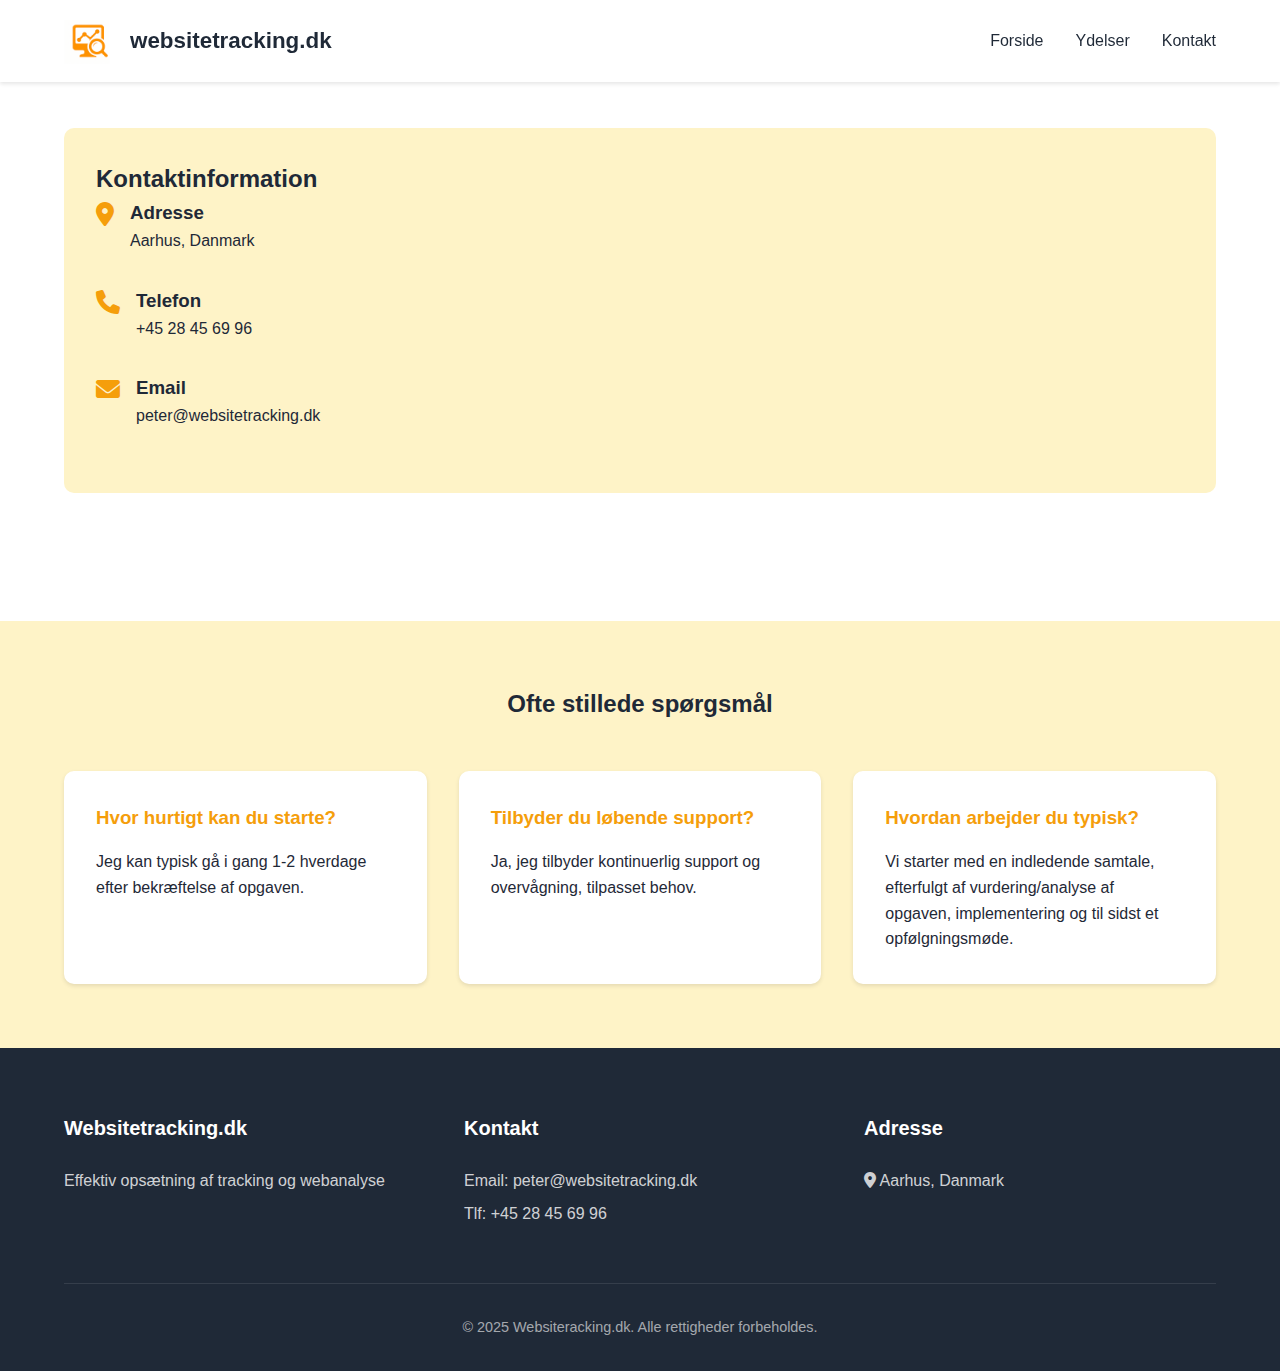
<file: contact.html>
<!DOCTYPE html>
<html lang="da">
<head>
    <meta charset="UTF-8">
    <meta name="viewport" content="width=device-width, initial-scale=1.0">
    <meta name="description" content="Kontakt Website Tracking for professionel rådgivning om webtracking og analyse">
    <meta name="keywords" content="kontakt, webanalyse rådgivning, webtracking kontakt">
    <title>Kontakt | Website Tracking</title>

    <!-- Google Tag Manager -->
<script>(function(w,d,s,l,i){w[l]=w[l]||[];w[l].push({'gtm.start':
new Date().getTime(),event:'gtm.js'});var f=d.getElementsByTagName(s)[0],
j=d.createElement(s),dl=l!='dataLayer'?'&l='+l:'';j.async=true;j.src=
'https://www.googletagmanager.com/gtm.js?id='+i+dl;f.parentNode.insertBefore(j,f);
})(window,document,'script','dataLayer','GTM-5QFQJHG5');</script>
<!-- End Google Tag Manager -->
    
    <!-- Favicon -->
    <link rel="icon" type="image/png" sizes="32x32" href="images/favicon-32x32.png">
    <link rel="icon" type="image/png" sizes="16x16" href="images/favicon-16x16.png">
    <link rel="apple-touch-icon" sizes="180x180" href="images/apple-touch-icon.png">
    <link rel="manifest" href="site.webmanifest">
    
    <link rel="stylesheet" href="css/style.css">
    <link rel="stylesheet" href="https://cdnjs.cloudflare.com/ajax/libs/font-awesome/6.0.0/css/all.min.css">
</head>
<body>
    <!-- Google Tag Manager (noscript) -->
<noscript><iframe src="https://www.googletagmanager.com/ns.html?id=GTM-5QFQJHG5"
height="0" width="0" style="display:none;visibility:hidden"></iframe></noscript>
<!-- End Google Tag Manager (noscript) -->
    
    <!-- Header Section -->
    <header>
        <nav class="navbar">
            <div class="logo">
                <a href="index.html">
                    <img src="images/logo.png" alt="Website Tracking Logo" class="logo-image">
                    <span class="logo-text">websitetracking.dk</span>
                </a>
            </div>
            <ul class="nav-links">
                <li><a href="index.html">Forside</a></li>
                <li><a href="services.html">Ydelser</a></li>
                <li><a href="contact.html" class="active">Kontakt</a></li>
            </ul>
            <div class="hamburger">
                <span></span>
                <span></span>
                <span></span>
            </div>
        </nav>
    </header>

    

    <!-- Contact Section -->
    <section class="contact-section">
        <div class="contact-container">
            <div class="contact-info">
                <h2>Kontaktinformation</h2>
                <div class="info-item">
                    <i class="fas fa-map-marker-alt"></i>
                    <div>
                        <h3>Adresse</h3>
                        <p>Aarhus, Danmark</p>
                    </div>
                </div>
                <div class="info-item">
                    <i class="fas fa-phone"></i>
                    <div>
                        <h3>Telefon</h3>
                        <p><a href="tel:+4528456996">+45 28 45 69 96</a></p>
                    </div>
                </div>
                <div class="info-item">
                    <i class="fas fa-envelope"></i>
                    <div>
                        <h3>Email</h3>
                        <p><a href="mailto:peter@websitetracking.dk">peter@websitetracking.dk</a></p>
                    </div>
                </div>
                
             <!-- CONTACT FORM PLACEHOLDER   </div><div class="contact-form">  -->
               
            </div>
        </div>
    </section>

    <!-- FAQ Section -->
    <section class="faq-section">
        <h2>Ofte stillede spørgsmål</h2>
        <div class="faq-grid">
            <div class="faq-item">
                <h3>Hvor hurtigt kan du starte?</h3>
                <p>Jeg kan typisk gå i gang 1-2 hverdage efter bekræftelse af opgaven.</p>
            </div>
            <div class="faq-item">
                <h3>Tilbyder du løbende support?</h3>
                <p>Ja, jeg tilbyder kontinuerlig support og overvågning, tilpasset behov.</p>
            </div>
            <div class="faq-item">
                <h3>Hvordan arbejder du typisk?</h3>
                <p>Vi starter med en indledende samtale, efterfulgt af vurdering/analyse af opgaven, implementering og til sidst et opfølgningsmøde.</p>
            </div>
        </div>
    </section>

    <!-- Footer Section -->
    <footer>
        <div class="footer-content">
            <div class="footer-section">
                <h4>Websitetracking.dk</h4>
                <p>Effektiv opsætning af tracking og webanalyse</p>
            </div>
            <div class="footer-section">
                <h4>Kontakt</h4>
                <p>Email: <a href="mailto:peter@websitetracking.dk">peter@websitetracking.dk</a></p>
                <p>Tlf: <a href="tel:+4528456996">+45 28 45 69 96</a></p>
            </div>
            <div class="footer-section">
                <h4>Adresse</h4>
                <p><i class="fas fa-map-marker-alt"></i> Aarhus, Danmark</p>
            </div>
        </div>
        <div class="footer-bottom">
            <p>&copy; 2025 Websiteracking.dk. Alle rettigheder forbeholdes.</p>
        </div>
    </footer>

    <script src="js/main.js"></script>
</body>
</html>
</file>
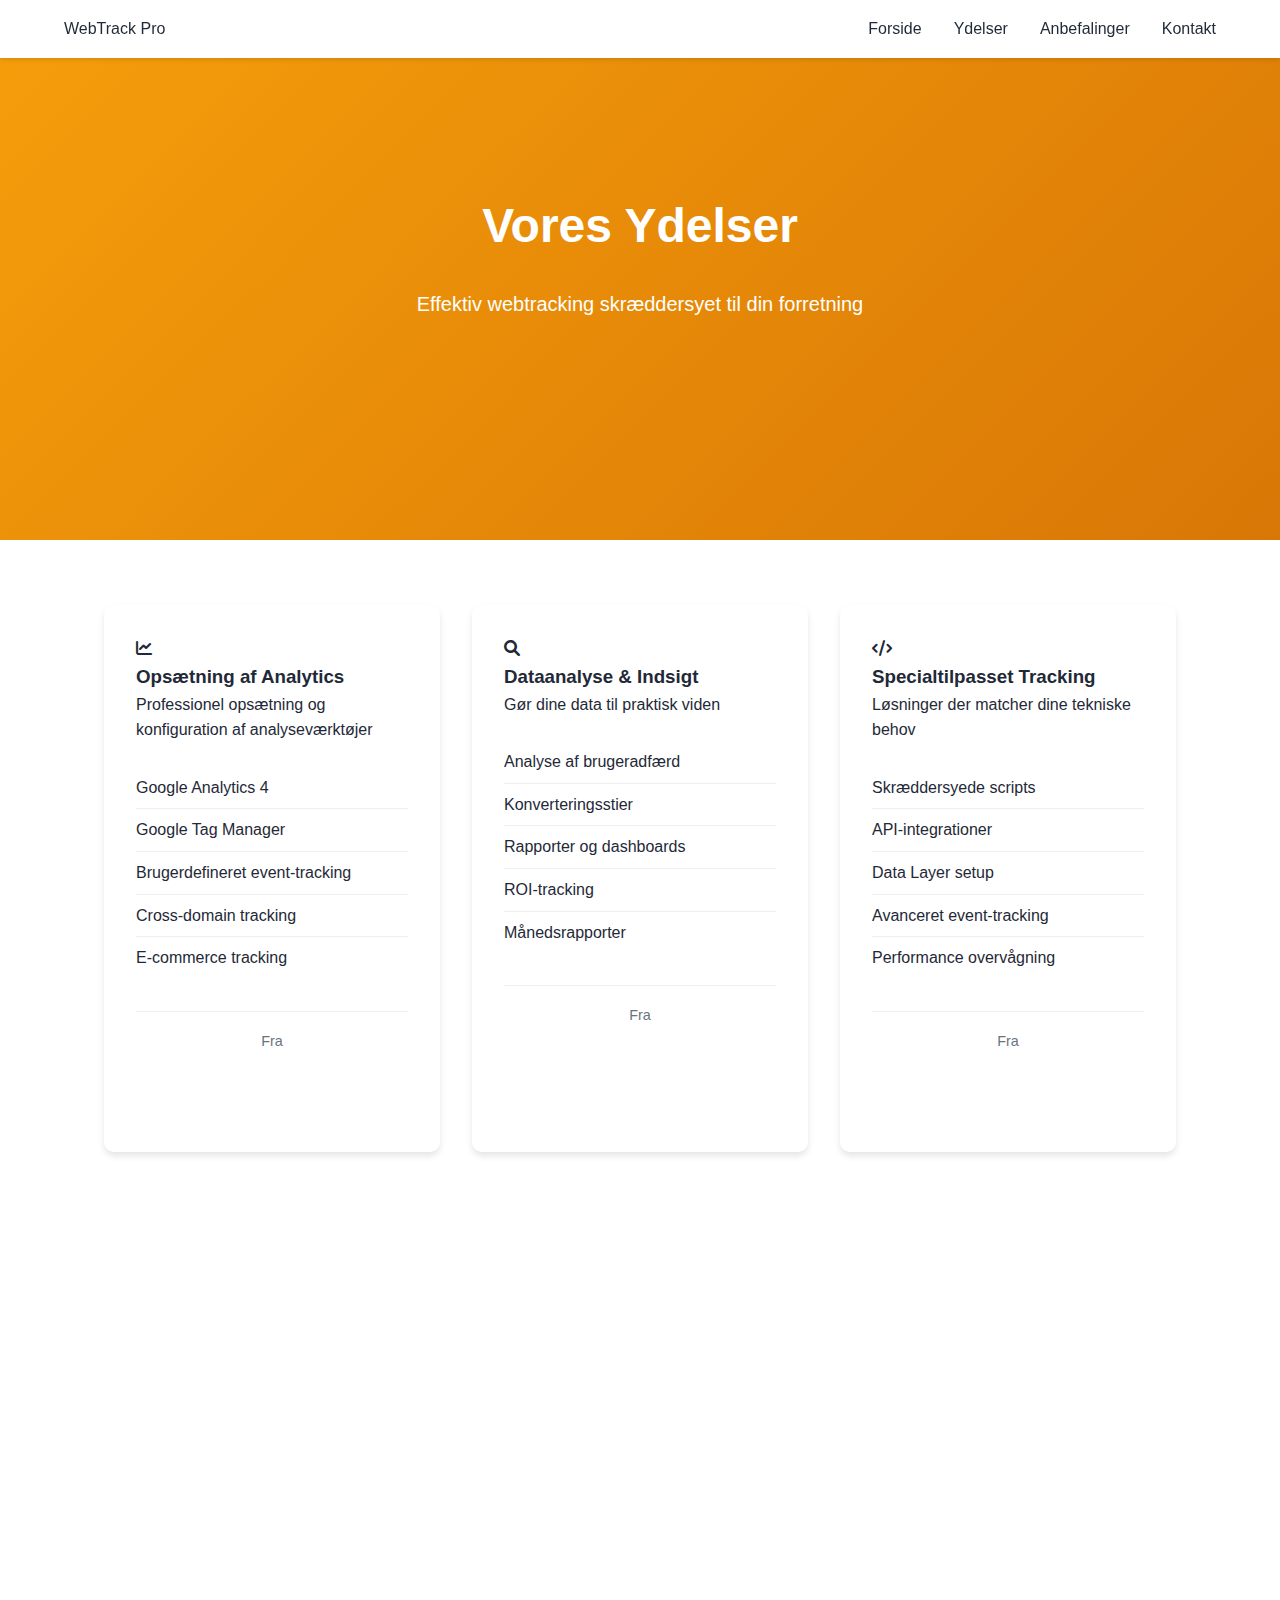
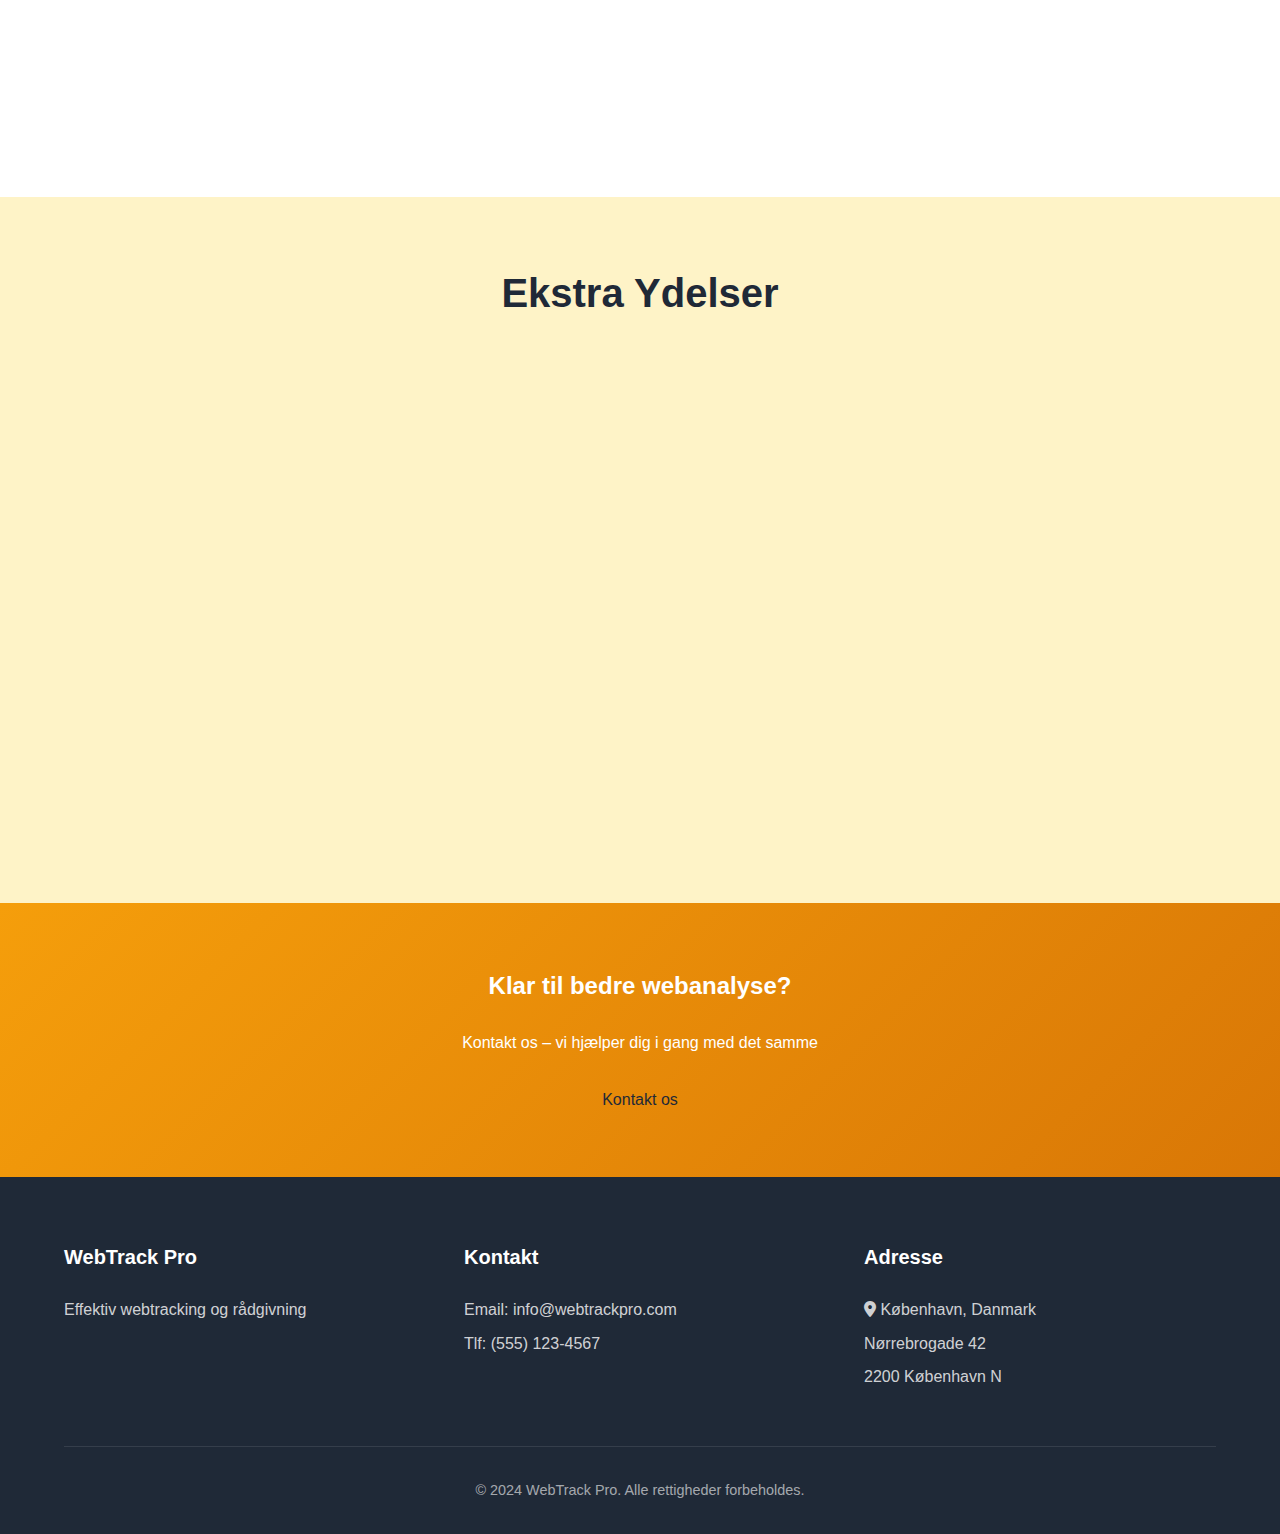
<file: services.html>
<!DOCTYPE html>
<html lang="da">
<head>
    <meta charset="UTF-8">
    <meta name="viewport" content="width=device-width, initial-scale=1.0">
    <meta name="description" content="Effektiv og komplet opsætning af webanalyse og tracking – tilpasset din virksomheds behov">
    <meta name="keywords" content="webanalyse, tracking, datadrevet indsigt, brugeradfærd, analytics rådgivning">
    <title>Vores Ydelser | WebTrack Pro</title>
    <link rel="stylesheet" href="css/style.css">
    <link rel="stylesheet" href="https://cdnjs.cloudflare.com/ajax/libs/font-awesome/6.0.0/css/all.min.css">
</head>
<body>
    <!-- Header Section -->
    <header>
        <nav class="navbar">
            <div class="logo">
                <a href="index.html">WebTrack Pro</a>
            </div>
            <ul class="nav-links">
                <li><a href="index.html">Forside</a></li>
                <li><a href="services.html" class="active">Ydelser</a></li>
                <li><a href="testimonials.html">Anbefalinger</a></li>
                <li><a href="contact.html">Kontakt</a></li>
            </ul>
            <div class="hamburger">
                <span></span>
                <span></span>
                <span></span>
            </div>
        </nav>
    </header>

    <!-- Services Hero Section -->
    <section class="hero services-hero">
        <div class="hero-content">
            <h1>Vores Ydelser</h1>
            <p>Effektiv webtracking skræddersyet til din forretning</p>
        </div>
    </section>

    <!-- Main Services Section -->
    <section class="services-grid">
        <div class="service-card">
            <i class="fas fa-chart-line"></i>
            <h3>Opsætning af Analytics</h3>
            <p>Professionel opsætning og konfiguration af analyseværktøjer</p>
            <ul class="service-features">
                <li>Google Analytics 4</li>
                <li>Google Tag Manager</li>
                <li>Brugerdefineret event-tracking</li>
                <li>Cross-domain tracking</li>
                <li>E-commerce tracking</li>
            </ul>
            <div class="service-price">
                <span>Fra</span>
                <h4>999 USD</h4>
            </div>
        </div>

        <div class="service-card">
            <i class="fas fa-search"></i>
            <h3>Dataanalyse & Indsigt</h3>
            <p>Gør dine data til praktisk viden</p>
            <ul class="service-features">
                <li>Analyse af brugeradfærd</li>
                <li>Konverteringsstier</li>
                <li>Rapporter og dashboards</li>
                <li>ROI-tracking</li>
                <li>Månedsrapporter</li>
            </ul>
            <div class="service-price">
                <span>Fra</span>
                <h4>1.499 USD</h4>
            </div>
        </div>

        <div class="service-card">
            <i class="fas fa-code"></i>
            <h3>Specialtilpasset Tracking</h3>
            <p>Løsninger der matcher dine tekniske behov</p>
            <ul class="service-features">
                <li>Skræddersyede scripts</li>
                <li>API-integrationer</li>
                <li>Data Layer setup</li>
                <li>Avanceret event-tracking</li>
                <li>Performance overvågning</li>
            </ul>
            <div class="service-price">
                <span>Fra</span>
                <h4>2.499 USD</h4>
            </div>
        </div>

        <div class="service-card">
            <i class="fas fa-graduation-cap"></i>
            <h3>Træning & Rådgivning</h3>
            <p>Få dit team op i gear med de rette værktøjer</p>
            <ul class="service-features">
                <li>Workshops og undervisning</li>
                <li>1:1 rådgivning</li>
                <li>Strategiudvikling</li>
                <li>Best practice guides</li>
                <li>Løbende support</li>
            </ul>
            <div class="service-price">
                <span>Fra</span>
                <h4>799 USD</h4>
            </div>
        </div>
    </section>

    <!-- Additional Services Section -->
    <section class="additional-services">
        <h2>Ekstra Ydelser</h2>
        <div class="services-grid">
            <div class="service-card">
                <i class="fas fa-tachometer-alt"></i>
                <h3>Performanceoptimering</h3>
                <p>Gør din tracking hurtigere og mere præcis</p>
                <ul class="service-features">
                    <li>Hastighedsoptimering</li>
                    <li>Datakvalitets-tjek</li>
                    <li>Fejlsporing</li>
                    <li>Løbende overvågning</li>
                </ul>
            </div>

            <div class="service-card">
                <i class="fas fa-shield-alt"></i>
                <h3>Privatliv & Compliance</h3>
                <p>Sikr at din tracking følger reglerne</p>
                <ul class="service-features">
                    <li>GDPR-sikring</li>
                    <li>Cookie samtykkeopsætning</li>
                    <li>Gennemgang af privatlivspolitik</li>
                    <li>Databeskyttelses-audit</li>
                </ul>
            </div>
        </div>
    </section>

    <!-- CTA Section -->
    <section class="cta-section">
        <div class="cta-content">
            <h2>Klar til bedre webanalyse?</h2>
            <p>Kontakt os – vi hjælper dig i gang med det samme</p>
            <a href="contact.html" class="cta-button">Kontakt os</a>
        </div>
    </section>

    <!-- Footer Section -->
    <footer>
        <div class="footer-content">
            <div class="footer-section">
                <h4>WebTrack Pro</h4>
                <p>Effektiv webtracking og rådgivning</p>
            </div>
            <div class="footer-section">
                <h4>Kontakt</h4>
                <p>Email: info@webtrackpro.com</p>
                <p>Tlf: (555) 123-4567</p>
            </div>
            <div class="footer-section">
                <h4>Adresse</h4>
                <p><i class="fas fa-map-marker-alt"></i> København, Danmark</p>
                <p>Nørrebrogade 42</p>
                <p>2200 København N</p>
            </div>
        </div>
        <div class="footer-bottom">
            <p>&copy; 2024 WebTrack Pro. Alle rettigheder forbeholdes.</p>
        </div>
    </footer>

    <script src="js/main.js"></script>
</body>
</html>
</file>
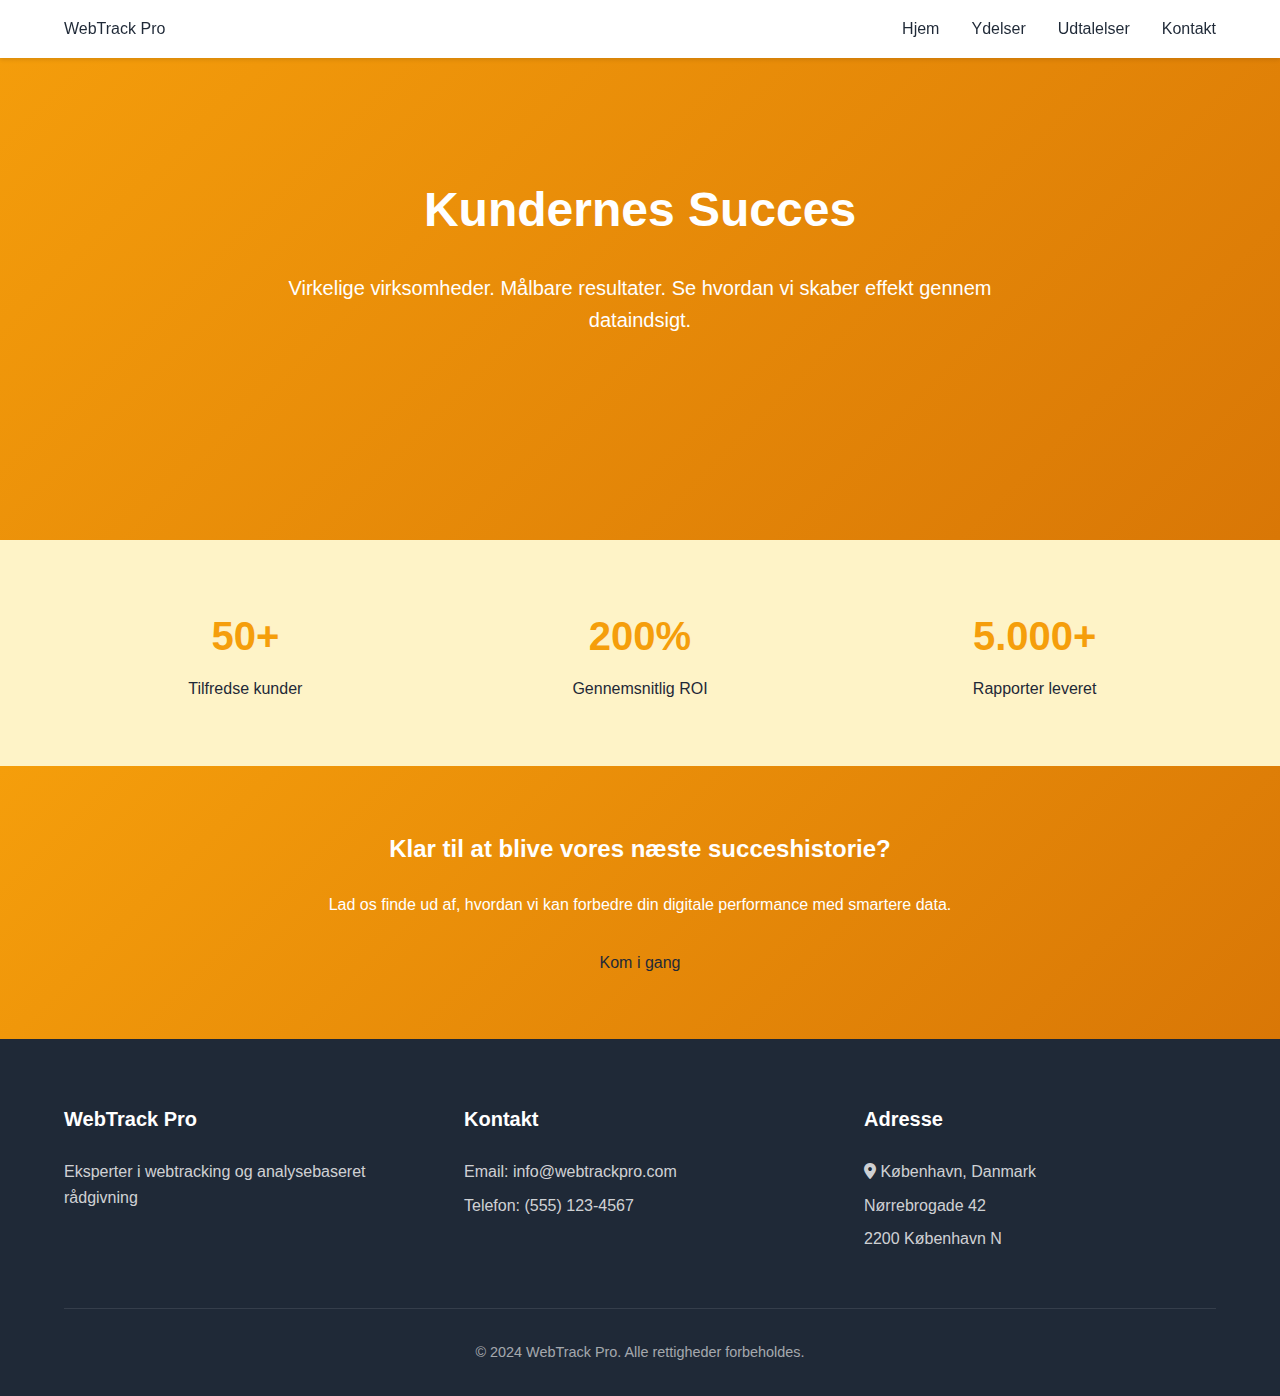
<file: testimonials.html>
<!DOCTYPE html>
<html lang="da">
<head>
    <meta charset="UTF-8">
    <meta name="viewport" content="width=device-width, initial-scale=1.0">
    <meta name="description" content="Læs hvad vores kunder siger om vores rådgivning i webtracking og analyse">
    <meta name="keywords" content="kundecases, anmeldelser, webanalyse, tracking, rådgivning">
    <title>Kundeudtalelser | WebTrack Pro</title>
    <link rel="stylesheet" href="css/style.css">
    <link rel="stylesheet" href="https://cdnjs.cloudflare.com/ajax/libs/font-awesome/6.0.0/css/all.min.css">
</head>
<body>
    <!-- Header Section -->
    <header>
        <nav class="navbar">
            <div class="logo">
                <a href="index.html">WebTrack Pro</a>
            </div>
            <ul class="nav-links">
                <li><a href="index.html">Hjem</a></li>
                <li><a href="services.html">Ydelser</a></li>
                <li><a href="testimonials.html" class="active">Udtalelser</a></li>
                <li><a href="contact.html">Kontakt</a></li>
            </ul>
            <div class="hamburger">
                <span></span>
                <span></span>
                <span></span>
            </div>
        </nav>
    </header>

    <!-- Testimonials Hero Section -->
    <section class="hero testimonials-hero">
        <div class="hero-content">
            <h1>Kundernes Succes</h1>
            <p>Virkelige virksomheder. Målbare resultater. Se hvordan vi skaber effekt gennem dataindsigt.</p>
        </div>
    </section>

    
    <!-- Stats Section -->
    <section class="stats">
        <div class="stat-card">
            <h3>50+</h3>
            <p>Tilfredse kunder</p>
        </div>
        <div class="stat-card">
            <h3>200%</h3>
            <p>Gennemsnitlig ROI</p>
        </div>
        <div class="stat-card">
            <h3>5.000+</h3>
            <p>Rapporter leveret</p>
        </div>
    </section>

    <!-- CTA Section -->
    <section class="cta-section">
        <div class="cta-content">
            <h2>Klar til at blive vores næste succeshistorie?</h2>
            <p>Lad os finde ud af, hvordan vi kan forbedre din digitale performance med smartere data.</p>
            <a href="contact.html" class="cta-button">Kom i gang</a>
        </div>
    </section>

    <!-- Footer Section -->
    <footer>
        <div class="footer-content">
            <div class="footer-section">
                <h4>WebTrack Pro</h4>
                <p>Eksperter i webtracking og analysebaseret rådgivning</p>
            </div>
            <div class="footer-section">
                <h4>Kontakt</h4>
                <p>Email: info@webtrackpro.com</p>
                <p>Telefon: (555) 123-4567</p>
            </div>
            <div class="footer-section">
                <h4>Adresse</h4>
                <p><i class="fas fa-map-marker-alt"></i> København, Danmark</p>
                <p>Nørrebrogade 42</p>
                <p>2200 København N</p>
            </div>
        </div>
        <div class="footer-bottom">
            <p>&copy; 2024 WebTrack Pro. Alle rettigheder forbeholdes.</p>
        </div>
    </footer>

    <script src="js/main.js"></script>
</body>
</html>
</file>
<file: css/style.css>
/* Global Styles */
:root {
    --primary-color: #f59e0b;    /* Warm yellow */
    --secondary-color: #d97706;   /* Darker warm yellow */
    --text-color: #1f2937;
    --light-text: #6b7280;
    --background: #ffffff;
    --light-background: #fef3c7;  /* Light yellow background */
    --transition: all 0.3s ease;
}

* {
    margin: 0;
    padding: 0;
    box-sizing: border-box;
}

body {
    font-family: 'Inter', -apple-system, BlinkMacSystemFont, 'Segoe UI', Roboto, sans-serif;
    line-height: 1.6;
    color: var(--text-color);
}

/* Link Styles */
a {
    color: var(--text-color);
    text-decoration: none;
    transition: var(--transition);
}

a:hover {
    color: var(--primary-color);
}

/* Navigation Styles */
.navbar {
    display: flex;
    justify-content: space-between;
    align-items: center;
    padding: 1rem 5%;
    background: var(--background);
    box-shadow: 0 2px 4px rgba(0,0,0,0.1);
    position: fixed;
    width: 100%;
    top: 0;
    z-index: 1000;
}

.logo a {
    display: flex;
    align-items: center;
    text-decoration: none;
    gap: 1rem;
}

.logo a:hover {
    color: var(--text-color);
}

.logo-image {
    height: 50px;
    width: auto;
    display: block;
    object-fit: contain;
}

.logo-text {
    font-size: 1.4rem;
    font-weight: 700;
    color: var(--text-color);
    white-space: nowrap;
}

.nav-links {
    display: flex;
    list-style: none;
    gap: 2rem;
}

.nav-links a {
    font-weight: 500;
}

/* Hero Section */
.hero {
    padding: 8rem 5% 4rem;
    background: linear-gradient(135deg, var(--primary-color), var(--secondary-color));
    color: white;
    text-align: center;
    min-height: 60vh;
    display: flex;
    flex-direction: column;
    align-items: center;
    justify-content: center;
    padding-bottom: 4rem;
}

.hero-content {
    max-width: 800px;
    margin-bottom: 4rem;
}

.hero h1 {
    font-size: 3rem;
    margin-bottom: 1.5rem;
}

.hero p {
    font-size: 1.25rem;
    margin-bottom: 2rem;
}

.hero-features {
    display: grid;
    grid-template-columns: repeat(auto-fit, minmax(250px, 1fr));
    gap: 2rem;
    max-width: 1200px;
    width: 100%;
    margin: 0 auto;
}

.hero-feature-card {
    background: rgba(255, 255, 255, 0.1);
    backdrop-filter: blur(10px);
    padding: 2rem;
    border-radius: 10px;
    border: 1px solid rgba(255, 255, 255, 0.2);
    text-align: center;
    transition: var(--transition);
    color: white;
}

.hero-feature-card:hover {
    transform: translateY(-5px);
    background: rgba(255, 255, 255, 0.15);
}

.hero-feature-card i {
    font-size: 2.5rem;
    color: white;
    margin-bottom: 1rem;
}

.hero-feature-card h3 {
    color: white;
    margin-bottom: 1rem;
}

.hero-feature-card p {
    font-size: 1rem;
    margin: 0;
    opacity: 0.9;
}

.hero .cta-button {
    display: inline-block;
    margin: 3rem auto;
    padding: 1rem 2rem;
    background: white;
    color: var(--primary-color);
    text-decoration: none;
    border-radius: 5px;
    font-weight: 600;
    transition: var(--transition);
}

.hero .cta-button:hover {
    transform: translateY(-2px);
    box-shadow: 0 4px 6px rgba(0,0,0,0.1);
    color: var(--primary-color);
}

/* Features Section */
.features {
    padding: 5rem 5%;
    background: var(--light-background);
}

.features h2 {
    text-align: center;
    margin-bottom: 3rem;
    font-size: 2.5rem;
}

.features-grid {
    display: grid;
    grid-template-columns: repeat(auto-fit, minmax(250px, 1fr));
    gap: 2rem;
    max-width: 1200px;
    margin: 0 auto;
}

.feature-card {
    background: white;
    padding: 2rem;
    border-radius: 10px;
    box-shadow: 0 4px 6px rgba(0,0,0,0.1);
    text-align: center;
    transition: var(--transition);
}

.feature-card:hover {
    transform: translateY(-5px);
}

.feature-card i {
    font-size: 2.5rem;
    color: var(--primary-color);
    margin-bottom: 1rem;
}

/* Testimonials Styles */
.testimonials {
    padding: 5rem 5%;
    background: var(--light-background);
}

.testimonials h2 {
    text-align: center;
    margin-bottom: 3rem;
    font-size: 2.5rem;
}

.testimonials-grid {
    display: grid;
    grid-template-columns: repeat(auto-fit, minmax(250px, 1fr));
    gap: 2rem;
    max-width: 1200px;
    margin: 0 auto;
}

.testimonial-card {
    background: linear-gradient(135deg, rgb(255, 255, 255), #fff5e0);
    padding: 2rem;
    border-radius: 10px;
    box-shadow: 0 4px 6px rgba(0,0,0,0.1);
    text-align: center;
    transition: var(--transition);
    display: flex;
    flex-direction: column;
    height: 100%;
}

.testimonial-card:hover {
    transform: translateY(-5px);
    background: linear-gradient(135deg, white, #fff9e6);
}

.testimonial-content {
    flex-grow: 1;
    display: flex;
    flex-direction: column;
}

.testimonial-content i {
    color: var(--primary-color);
    font-size: 2rem;
    margin-bottom: 1rem;
}

.testimonial-content p {
    color: var(--text-color);
    margin-bottom: 2rem;
    flex-grow: 1;
    font-style: italic;
}

.testimonial-author {
    margin-top: auto;
    text-align: center;
    display: flex;
    align-items: center;
    justify-content: center;
    height: 80px;
    padding-top: 1rem;
    border-top: 1px solid var(--light-background);
}

.testimonial-author img {
    width: auto;
    max-width: 200px;
    height: 60px;
    object-fit: contain;
    margin: 0;
    filter: grayscale(100%);
    opacity: 0.8;
    transition: var(--transition);
}

.testimonial-card:hover .testimonial-author img {
    filter: grayscale(0%);
    opacity: 1;
}

.author-info h4 {
    margin: 0;
    color: var(--text-color);
}

.author-info p {
    margin: 0;
    color: var(--light-text);
    font-size: 0.9rem;
}

/* Stats Section */
.stats {
    background: var(--light-background);
    padding: 4rem 5%;
    display: grid;
    grid-template-columns: repeat(auto-fit, minmax(200px, 1fr));
    gap: 2rem;
    text-align: center;
}

.stat-card h3 {
    font-size: 2.5rem;
    color: var(--primary-color);
    margin-bottom: 0.5rem;
}

/* Contact Page Styles */
.contact-section {
    padding: 8rem 5%;
}

.contact-container {
    display: grid;
    grid-template-columns: repeat(auto-fit, minmax(300px, 1fr));
    gap: 4rem;
    max-width: 1200px;
    margin: 0 auto;
}

.contact-info {
    padding: 2rem;
    background: var(--light-background);
    border-radius: 10px;
}

.info-item {
    display: flex;
    align-items: flex-start;
    margin-bottom: 2rem;
}

.info-item i {
    font-size: 1.5rem;
    color: var(--primary-color);
    margin-right: 1rem;
    margin-top: 0.25rem;
}

.contact-form {
    padding: 2rem;
    background: white;
    border-radius: 10px;
    box-shadow: 0 4px 6px rgba(0,0,0,0.1);
}

.form-group {
    margin-bottom: 1.5rem;
}

.form-group label {
    display: block;
    margin-bottom: 0.5rem;
    color: var(--text-color);
}

.form-group input,
.form-group textarea {
    width: 100%;
    padding: 0.75rem;
    border: 1px solid #ddd;
    border-radius: 5px;
    font-size: 1rem;
}

.form-group textarea {
    resize: vertical;
}

.submit-button {
    background: var(--primary-color);
    color: white;
    padding: 1rem 2rem;
    border: none;
    border-radius: 5px;
    cursor: pointer;
    font-size: 1rem;
    font-weight: 600;
    transition: var(--transition);
}

.submit-button:hover {
    background: var(--secondary-color);
}

/* FAQ Section */
.faq-section {
    padding: 4rem 5%;
    background: var(--light-background);
}

.faq-section h2 {
    text-align: center;
    margin-bottom: 3rem;
}

.faq-grid {
    display: grid;
    grid-template-columns: repeat(auto-fit, minmax(300px, 1fr));
    gap: 2rem;
    max-width: 1200px;
    margin: 0 auto;
}

.faq-item {
    background: white;
    padding: 2rem;
    border-radius: 10px;
    box-shadow: 0 2px 4px rgba(0,0,0,0.1);
}

.faq-item h3 {
    color: var(--primary-color);
    margin-bottom: 1rem;
}

/* Services Page Styles */
.services-grid {
    padding: 4rem 5%;
    display: grid;
    grid-template-columns: repeat(auto-fit, minmax(300px, 1fr));
    gap: 2rem;
    max-width: 1200px;
    margin: 0 auto;
}

.service-card {
    background: white;
    padding: 2rem;
    border-radius: 10px;
    box-shadow: 0 4px 6px rgba(0,0,0,0.1);
    transition: var(--transition);
    opacity: 0;
    transform: translateY(20px);
    transition: opacity 0.6s ease-out, transform 0.6s ease-out;
}

.service-card:hover {
    transform: translateY(-5px);
}

.service-card.animate {
    opacity: 1;
    transform: translateY(0);
}

.service-features {
    list-style: none;
    padding: 0;
    margin-top: 1.5rem;
}

.service-features li {
    padding: 0.5rem 0;
    border-bottom: 1px solid #eee;
}

.service-features li:last-child {
    border-bottom: none;
}

/* CTA Section */
.cta-section {
    background: linear-gradient(135deg, var(--primary-color), var(--secondary-color));
    color: white;
    padding: 4rem 5%;
    text-align: center;
}

.cta-content {
    max-width: 800px;
    margin: 0 auto;
}

.cta-content h2 {
    margin-bottom: 1.5rem;
}

.cta-content p {
    margin-bottom: 2rem;
}

/* Mobile Menu Styles */
.hamburger {
    display: none;
    cursor: pointer;
}

.hamburger span {
    display: block;
    width: 25px;
    height: 3px;
    background: var(--text-color);
    margin: 5px 0;
    transition: var(--transition);
}

/* Responsive Design */
@media (max-width: 768px) {
    .hamburger {
        display: block;
    }

    .nav-links {
        display: none;
        position: absolute;
        top: 100%;
        left: 0;
        right: 0;
        background: var(--background);
        padding: 1rem;
        flex-direction: column;
        text-align: center;
    }

    .nav-links.active {
        display: flex;
    }

    .contact-container {
        grid-template-columns: 1fr;
    }

    .testimonials {
        grid-template-columns: 1fr;
    }

    .services-grid {
        grid-template-columns: 1fr;
    }

    .hero h1 {
        font-size: 2rem;
    }

    .cta-content h2 {
        font-size: 1.75rem;
    }

    .hero-features {
        grid-template-columns: 1fr;
        padding: 0 1rem;
    }
    
    .hero {
        padding-bottom: 6rem;
    }

    .logo-image {
        height: 40px;
    }
    
    .logo-text {
        font-size: 1.2rem;
    }
}

/* Services Page Specific Styles */
.service-price {
    margin-top: 2rem;
    padding-top: 1rem;
    border-top: 1px solid #eee;
    text-align: center;
}

.service-price span {
    color: var(--light-text);
    font-size: 0.9rem;
}

.service-price h4 {
    color: var(--background);
    font-size: 2rem;
    margin: 0.5rem 0;
}

.additional-services {
    padding: 4rem 5%;
    background: var(--light-background);
}

.additional-services h2 {
    text-align: center;
    margin-bottom: 3rem;
    font-size: 2.5rem;
    color: var(--text-color);
}

/* Form Validation Styles */
.form-group .error-message {
    color: #dc2626;
    font-size: 0.875rem;
    margin-top: 0.25rem;
}

.form-group input.error,
.form-group textarea.error {
    border-color: #dc2626;
}

/* Footer Styles */
footer {
    background: var(--text-color);
    color: white;
    padding: 4rem 5% 2rem;
}

.footer-content {
    display: grid;
    grid-template-columns: repeat(auto-fit, minmax(250px, 1fr));
    gap: 3rem;
    max-width: 1200px;
    margin: 0 auto;
}

.footer-section h4 {
    font-size: 1.25rem;
    margin-bottom: 1.5rem;
    color: white;
}

.footer-section p {
    color: rgba(255, 255, 255, 0.8);
    margin-bottom: 0.5rem;
}

/* Footer link styles */
footer a {
    color: rgba(255, 255, 255, 0.8);
}

footer a:hover {
    color: var(--primary-color);
}

.footer-section .social-links {
    display: flex;
    gap: 1rem;
    margin-top: 1rem;
}

.footer-section .social-links a {
    font-size: 1.5rem;
    transition: var(--transition);
}

.footer-section .social-links a:hover {
    transform: translateY(-2px);
}

.footer-bottom {
    text-align: center;
    margin-top: 3rem;
    padding-top: 2rem;
    border-top: 1px solid rgba(255, 255, 255, 0.1);
}

.footer-bottom p {
    color: rgba(255, 255, 255, 0.6);
    font-size: 0.9rem;
}

/* Update responsive styles for footer */
@media (max-width: 768px) {
    .footer-content {
        grid-template-columns: 1fr;
        gap: 2rem;
    }

    .footer-section {
        text-align: center;
    }

    .footer-section .social-links {
        justify-content: center;
    }
}

/* Tracking Importance Section */
.tracking-importance {
    padding: 5rem 5%;
    background: var(--background);
}

.tracking-importance-container {
    max-width: 1200px;
    margin: 0 auto;
}

.tracking-importance h2 {
    text-align: center;
    margin-bottom: 3rem;
    font-size: 2.5rem;
    color: var(--text-color);
}

.tracking-content {
    display: grid;
    grid-template-columns: repeat(auto-fit, minmax(300px, 1fr));
    gap: 3rem;
}

.tracking-text {
    font-size: 1.1rem;
    line-height: 1.8;
    color: var(--text-color);
}

.tracking-text h3 {
    color: var(--primary-color);
    margin-bottom: 1.5rem;
    font-size: 1.8rem;
}

.tracking-text p {
    margin-bottom: 1.5rem;
}

.tracking-text ul {
    list-style-type: none;
    padding: 0;
}

.tracking-text li {
    margin-bottom: 1rem;
    padding-left: 2rem;
    position: relative;
}

.tracking-text li:before {
    content: "→";
    position: absolute;
    left: 0;
    color: var(--primary-color);
    font-weight: bold;
}
</file>
